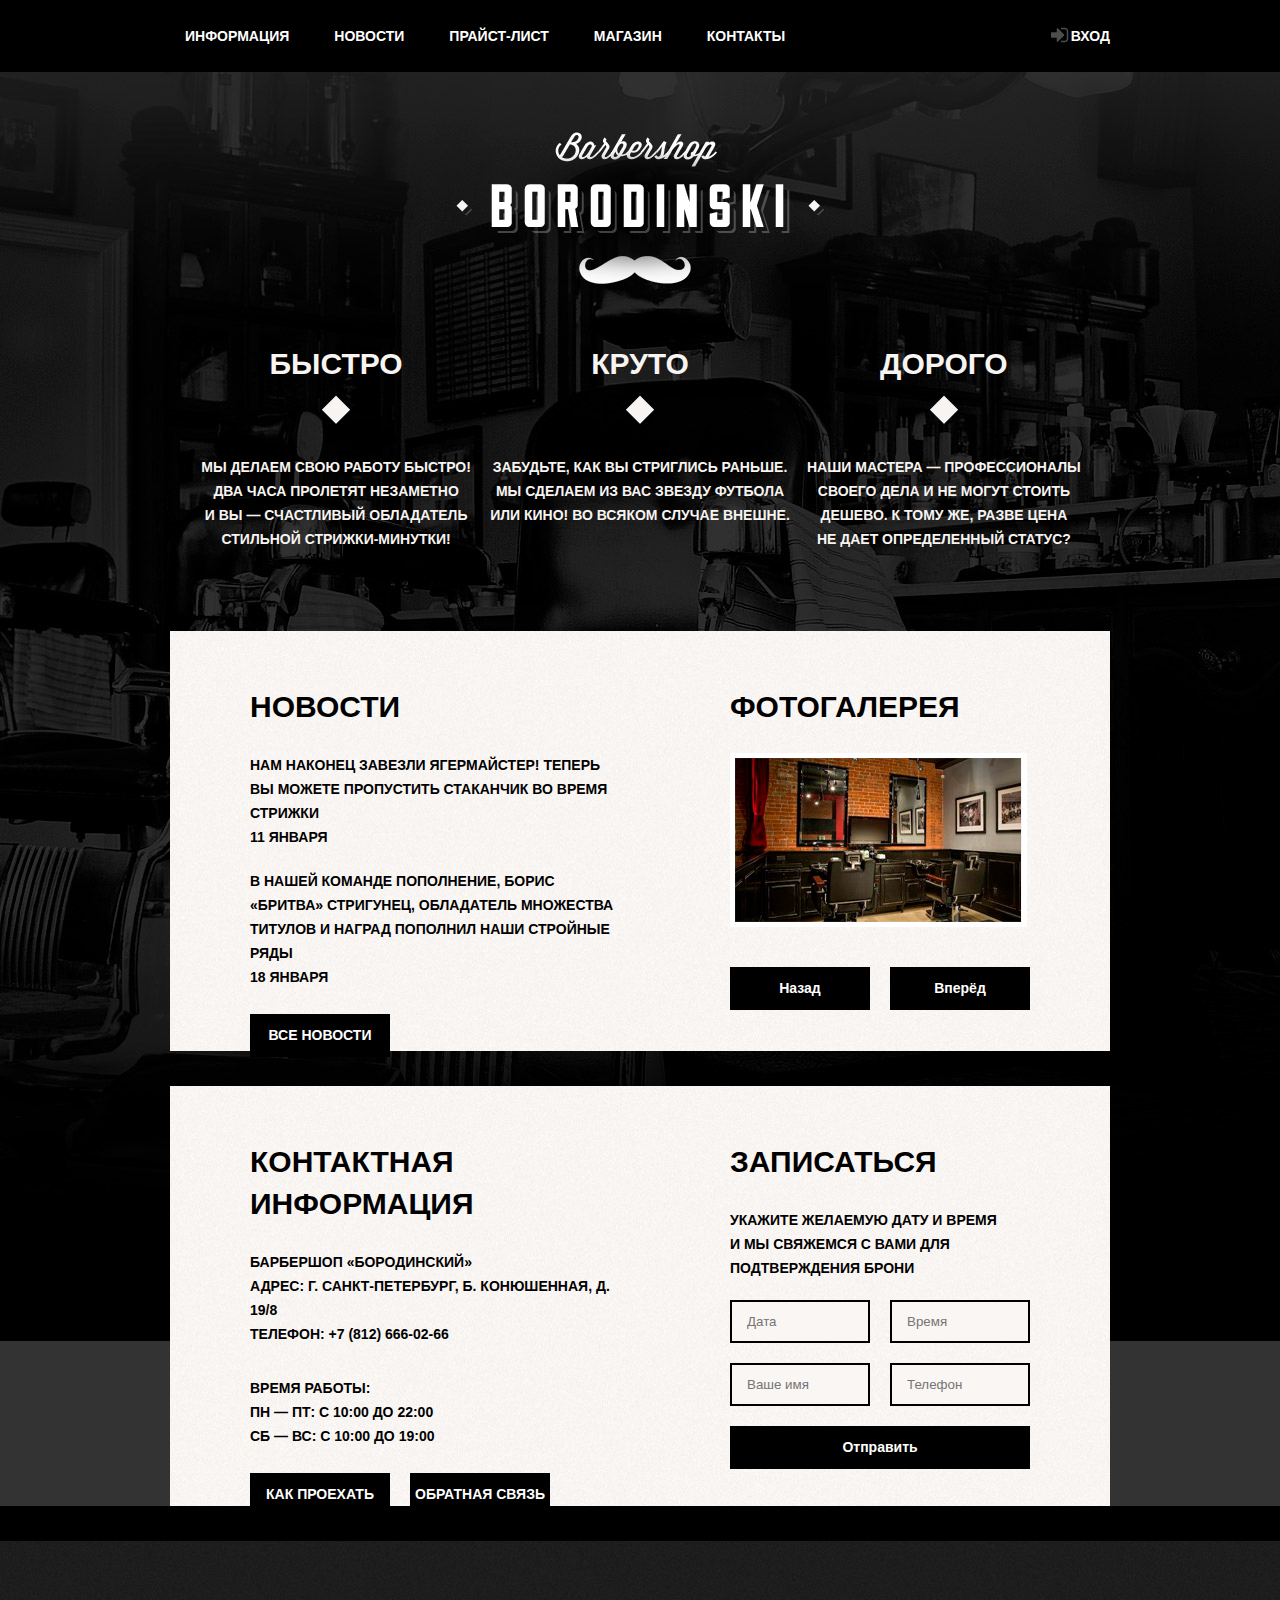
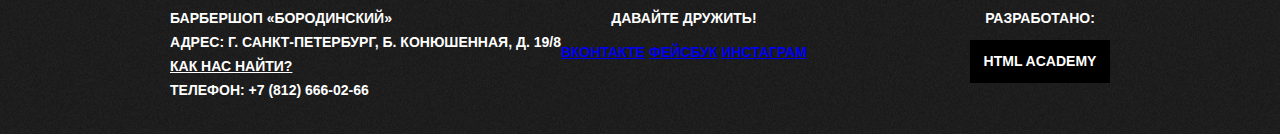
<file: index.html>
<!DOCTYPE html>
<html lang="ru">
  <head>
    <meta charset="utf-8">
    <title>Барбершоп «Бородинский»</title>
    <link rel="stylesheet" href="css/style.css">
  </head>
  <body>
    <header class="main-header">
      <div class="container">
        <nav class="main-nav">
					<ul class="main-nav__list">
					  <li class="main-nav__item">
              <a class="main-nav__link" href="#">Информация</a>
            </li>
					  <li class="main-nav__item">
              <a class="main-nav__link" href="#">Новости</a>
            </li>
						<li class="main-nav__item">
              <a class="main-nav__link" href="#">Прайст-лист</a>
            </li>
						<li class="main-nav__item">
              <a class="main-nav__link">Магазин</a>
            </li>
						<li class="main-nav__item">
              <a class="main-nav__link" href="#">Контакты</a>
            </li>
					</ul>
				</nav>
        <div class="user-block">
          <a class="login" href="#">Вход</a>
        </div>
      </div>
    </header>
    <main class="main">
      <div class="container">
        <div class="index-logo">
          <img src="img/index-logo.png" width="368" height="204" alt="Барбершоп «Бородинский»">
        </div>
        <section class="features">
          <div class="features-item">
            <h2 class="features-name">Быстро</h2>
            <p>Мы делаем свою работу быстро! Два часа пролетят незаметно и вы — счастливый обладатель стильной стрижки-минутки!</p>
          </div>
          <div class="features-item">
            <h2 class="features-name">Круто</h2>
            <p>Забудьте, как вы стриглись раньше. Мы сделаем из вас звезду футбола или кино! Во всяком случае внешне.</p>
          </div>
          <div class="features-item">
            <h2 class="features-name">Дорого</h2>
            <p>Наши мастера — профессионалы своего дела и не могут стоить дешево. К тому же, разве цена не дает определенный статус?</p>
          </div>
        </section>
        <div class="index-content">
          <div class="container">
            <div class="index-content-left">
              <h2 class="index-content-title">Новости</h2>
              <ul class="news-preview">
                <li>
                  <p>Нам наконец завезли Ягермайстер! Теперь вы можете пропустить стаканчик во время стрижки</p>
                  <time datetime="2016-01-11">11 января</time>
                </li>
                <li>
                  <p>В нашей команде пополнение, Борис «Бритва» Стригунец, обладатель множества титулов и наград пополнил наши стройные ряды</p>
                  <time datetime="2016-01-18">18 января</time>
                </li>
              </ul>
              <a class="btn" href="#">Все новости</a>
            </div>
            <div class="index-content-right">
              <h2 class="index-content-title">Фотогалерея</h2>
              <div class="gallery">
                <figure class="gallery-content">
                  <img src="img/photo-1.jpg" width="286" height="164" alt="">
                </figure>
                <button class="btn gallery-prev">Назад</button><button class="btn gallery-next">Вперёд</button>
              </div>
            </div>
          </div>
        </div>
        <div class="index-content">
          <div class="container">
            <div class="index-content-left">
              <h2 class="index-content-title">Контактная информация</h2>
              <p class="adress">
                Барбершоп «Бородинский»<br>
                Адрес: г. Санкт-Петербург, Б. Конюшенная, д. 19/8<br>
                Телефон: +7 (812) 666-02-66
              </p>
              <p class="operating-time">
                Время работы:<br>
                пн — пт: с 10:00 до 22:00<br>
                сб — вс: с 10:00 до 19:00
              </p>
              <a class="btn" href="#">Как проехать</a><a class="btn" href="#">Обратная связь</a>
            </div>
            <div class="index-content-right">
              <h2 class="index-content-title">Записаться</h2>
              <p>Укажите желаемую дату и время и мы свяжемся с вами для подтверждения брони</p>
              <form class="appointment-form" action="https://echo.htmlacademy.ru" method="post"><input type="text" class="appointment-form__input" name="date" value="" placeholder="Дата"><input type="text" class="appointment-form__input" name="time" value="" placeholder="Время">
                <input type="text" class="appointment-form__input" name="name" value="" placeholder="Ваше имя"><input type="tel"  class="appointment-form__input" name="phone" value="" pattern="(\+?\d[- .]*){7,13}" placeholder="Телефон">
                <button class="btn appointment-form__submit" type="submit">Отправить</button>
              </form>
            </div>
          </div>
        </div>
      </div>
    </main>
      <footer class="main-footer">
      <div class="container">
        <section class="footer-contacts">
          <p>
          Барбершоп «Бородинский»<br>
          Адрес: г. Санкт-Петербург, Б. Конюшенная, д. 19/8<br>
          <a href="#">Как нас найти?</a><br>
          Телефон: +7 (812) 666-02-66
          </p>
        </section>
        <section class="footer-social">
          <p>Давайте дружить!</p>
          <a class="social-btn social-btn-vk" href="#">Вконтакте</a>
          <a class="social-btn social-btn-fb" href="#">Фейсбук</a>
          <a class="social-btn social-btn-inst" href="#">Инстаграм</a>
        </section>
        <section class="footer-copyright">
          <p>Разработано:</p>
          <a class="btn" href="https://htmlacademy.ru">HTML Academy</a>
        </section>
      </div>
    </footer>
  </body>
</html>
</file>
<file: css/style.css>
* {
	margin: 0;
	padding: 0;
	box-sizing: border-box;
	-moz-box-sizing: border-box;
}
body {
	color: #000;
	font-size: 14px;
	font-family: "PT Sans Narrow", Arial, sans-serif;
	line-height: 24px;
	font-weight: bold;
	text-transform: uppercase;
	background-color: #000;
}
.main {
	background-color: #000;
	background-image: url("../img/tint.jpg");
	background-position: 50% 0;
	background-repeat: no-repeat;
}
.container {
	width: 940px;
	margin: 0 auto;
}
.btn {
	margin-right: 20px;
	width: 140px;
	height: 43px;
	display: block;
	text-decoration: none;
	line-height: 43px;
	text-align: center;
	color: #fff;
	font-size: 14px;
	cursor: pointer;
	border: none;
	outline: none;
	background-color: #000;
	font-family: "PT Sans Narrow", Arial, sans-serif;
	font-weight: bold;
}

h2 {
	font-size: 30px;
	line-height: 42px;
}
.main-header {
	height: 72px;
	background-color: #000;
}
.main-header .main-nav {
	float: left;
	height: 72px;
	line-height: 72px;
}
.main-nav .main-nav__list {
	list-style: none;
	font-size: 0;
}
.main-nav .main-nav__item {
	/*float: left;*/
	display: inline-block;
	margin: 0 30px 0 15px;
}
.main-nav .main-nav__link {
	color: #fff;
	font-size: 14px;
	text-decoration: none;
}
.main-header .user-block {
	float: right;
	position: relative;
	height: 72px;
	line-height: 72px;
}
.main-header .user-block::before {
	content: "";
	display: block;
	position: absolute;
	width: 18px;
	height: 16px;
	top: 27px;
	right: 41px;
	background-image: url("../img/icon-login.png");
	background-repeat: no-repeat;
}
.main-header .login {
	color: #fff;
	text-decoration: none;
}



.features {
	color: #f7f4f1;
	margin-bottom: 80px;
}


.index-content {
	width: 940px;
	height: 420px;
	margin-bottom: 35px;
	padding: 55px 0 0;
	background-image: url("../img/main-block__background.jpg");
}
.index-content .container {
	width: 780px;
	margin: 0 auto;
}
.index-content .index-content-title {
	margin-bottom: 25px;
}
.index-content .news-preview {
	list-style: none;
	margin-bottom: 25px;
}
.index-content .news-preview li:first-child {
	margin-bottom: 20px;
}
.main {
}
.main .index-logo {
	padding-top: 60px;
	text-align: center;
}
.index-content .btn {
	display: inline-block;
}
.index-content .index-content-left {
	float: left;
	width: 380px;
}

.index-content .index-content-right {
	float: right;
	width: 300px;
}
.index-content .index-content-right p {
	margin-bottom: 20px;
}
.index-content-right .btn.gallery-next {
	margin-right: 0;
}
.index-content .index-content-left .adress {
	margin-bottom: 30px;
}
.index-content .index-content-left .operating-time {
	margin-bottom: 25px;
}

.index-content-right .gallery .gallery-content {
	margin-bottom: 40px;
	width: 297px;
	border: 5px solid #fff;
}
.index-content-right .gallery .gallery-content img {
	display: block;
}

.index-content .appointment-form input:-moz-placeholder,
.index-content .appointment-form input::-moz-placeholder {
	color: #000;
}
.index-content-right .appointment-form {
	width: 350px;
	height: 170px;
}
.index-content-right .appointment-form .appointment-form__input {
	margin-right: 20px;
	margin-bottom: 20px;
	padding-left: 15px;
	width: 140px;
	height: 43px;
	color: #000;
	background-color: #f9f6f3;
	border: 2px solid #000;
	color: #000;
}

.index-content-right .appointment-form .appointment-form__input[name="phone"],
.index-content-right .appointment-form .appointment-form__input[name="time"] {
	margin-right: 0;
}
.index-content-right .appointment-form .appointment-form__submit {
	width: 300px;
	height: 43px;
	margin-right: 0;
}

.features {
	text-align: center;
}
.features .features-name {
	text-align: center;
	margin-bottom: 70px;
}
.features .features-item {
	position: relative;
	width: 30%;
	min-width: 300px;
	display: inline-block;
	vertical-align: top;
	text-align: center;
}
.features .features-item::before {
	content: "";
	display: block;
	width: 30px;
	height: 30px;
	position: absolute;
	left: 45%;
	top: 52px;
	background-image: url("../img/rhomb.png");
	background-repeat: no-repeat;
}
.features .features-item p {
	font-size: 14px;
}



.main-footer {
	color: #fff;
	height: 193px;
	background-image: url("../img/footer-background.png");
}
.main-footer .footer-contacts {
	float: left;
}
.main-footer .footer-contacts a {
	color: #fff;
}
.main-footer .footer-social p {
	margin-bottom: 10px;
	text-align: center;
}
.main-footer .footer-copyright {
	float: right;
}
.main-footer .footer-copyright p {
	margin-bottom: 10px;
	text-align: center;
}
.main-footer .footer-copyright a {
	margin-right: 0;
}
.main-footer section {
	margin-top: 65px;
	display: inline-block;
	vertical-align: top;
}
</file>
